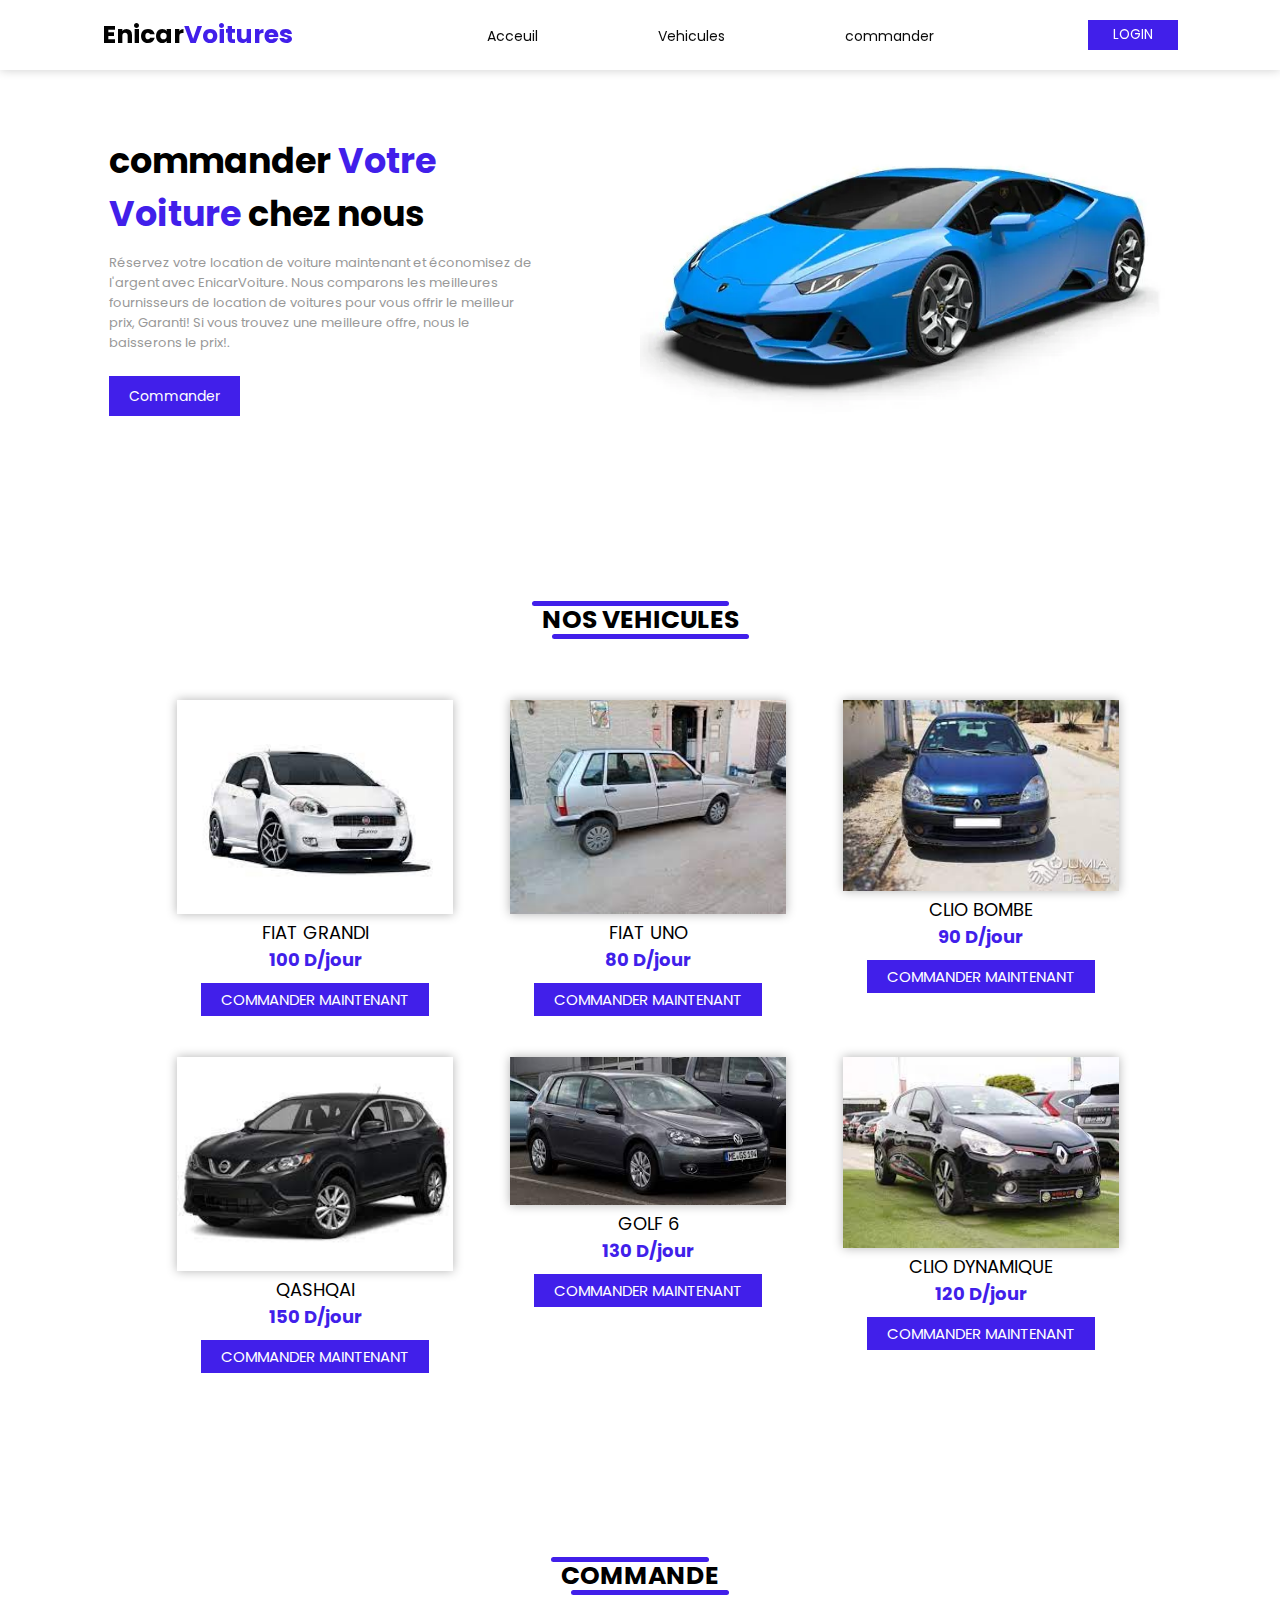
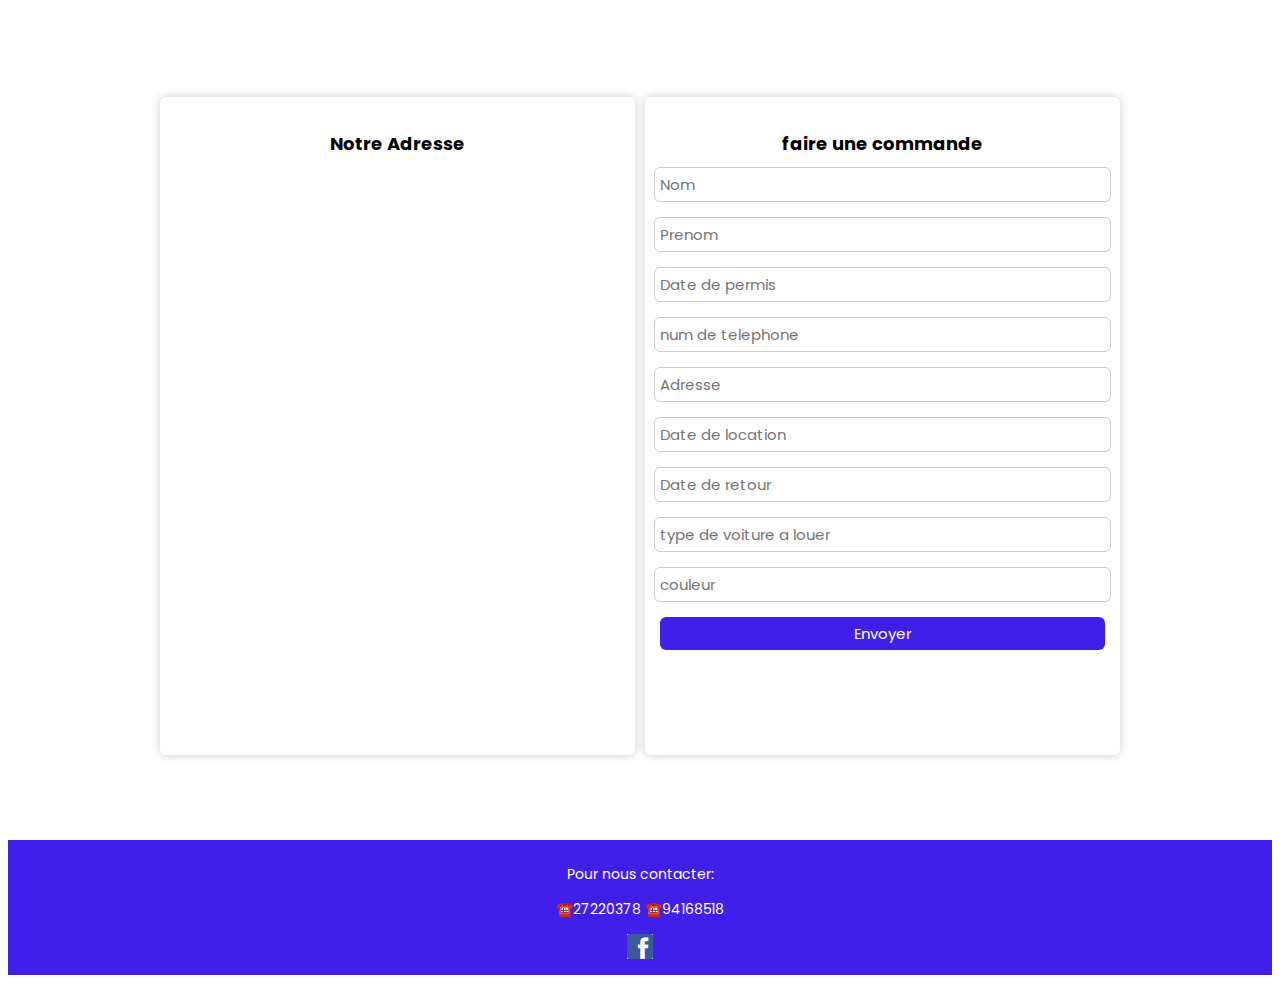
<file: Web55/index.html>
<!DOCTYPE html>
<html lang="en">
<head>
    <meta charset="UTF-8">
    <meta http-equiv="X-UA-Compatible" content="IE=edge">
    <meta name="viewport" content="width=device-width, initial-scale=1.0">
    <title>Location de voiture </title>
    <link rel="stylesheet" href="style.css">
</head>
<body>
    <nav>
        <div class="menu_toggle">
            <span></span>
        </div>

        <div class="logo">
            <p><span>Enicar</span>Voitures</p>
        </div>
        <ul class="menu">
            <li><a href="#home">Acceuil</a></li>
            <li><a href="#cars">Vehicules</a></li>
            <li><a href="#contact">commander</a></li>
        </ul>
        <a href="login.html"><button >LOGIN</button></a>
    </nav>
    
    <section id="home">
        <div class="left">
            <h1>commander <span>Votre Voiture</span> chez nous </h1>
            <p>Réservez votre location de voiture maintenant et économisez de l'argent avec EnicarVoiture.

                Nous comparons les meilleures fournisseurs de location de voitures pour vous offrir le meilleur prix, Garanti!
                
                Si vous trouvez une meilleure offre, nous le baisserons le prix!.</p>
            <a href="#contact">Commander</a>
        </div>
        <div class="right">
            <img src="images/img2.webp">
        </div>
    </section>

    <section id="cars">
        <h1 class="section_title">Nos vehicules</h1>
        <div class="images">
            <ul>
                <li >
                   <div>
                       <img src="images/car1.1.jpg" alt="">
                   </div>
                   <span>FIAT GRANDI</span>
                   <span class="prix">100 D/jour</span>
                   <a href="#contact">COMMANDER MAINTENANT</a>
                </li>
                <li >
                    <div>
                        <img src="images/car2.jpg" alt="" >
                    </div>
                    <span>FIAT UNO</span>
                    <span class="prix">80 D/jour</span>
                    <a href="#contact">COMMANDER MAINTENANT</a>
                 </li>
                 <li >
                    <div>
                        <img src="images/car3.jpg" alt="">
                    </div>
                    <span>CLIO BOMBE</span>
                    <span class="prix">90  D/jour</span>
                    <a href="#contact">COMMANDER MAINTENANT</a>
                 </li>
                 <li >
                    <div>
                        <img src="images/car4.jpg" alt="">
                    </div>
                    <span>QASHQAI</span>
                    <span class="prix">150  D/jour</span>
                    <a href="#contact">COMMANDER MAINTENANT</a>
                 </li>
                 <li >
                    <div>
                        <img src="images/car5.jpg" alt="">
                    </div>
                    <span>GOLF 6</span>
                    <span class="prix">130  D/jour</span>
                   <a href="#contact">COMMANDER MAINTENANT</a>
                 </li>
                 <li >
                    <div>
                        <img src="images/car6.jpg" alt="">
                    </div>
                    <span>CLIO DYNAMIQUE</span>
                    <span class="prix">120  D/jour</span>
                   <a href="#contact">COMMANDER MAINTENANT</a>
                 </li>
            </ul>
        </div>
    </section>
    <!-- section contact -->

    <section id="contact">
        <h1 class="section_title">Commande</h1>
        <div class="localisation_contact_div">
            <div class="localisation">
                <h3>Notre Adresse</h3>
                <iframe src="https://www.google.com/maps/embed?pb=!1m18!1m12!1m3!1d3192.376694835712!2d10.203276775560145!3d36.8574012722308!2m3!1f0!2f0!3f0!3m2!1i1024!2i768!4f13.1!3m3!1m2!1s0x12fd34d2cea8acd7%3A0x8919939a56307851!2sAnnexe%20ENICarthage!5e0!3m2!1sfr!2stn!4v1682811443059!5m2!1sfr!2stn" width="600" height="450" style="border:0;" allowfullscreen="" loading="lazy" referrerpolicy="no-referrer-when-downgrade"></iframe>
            </div>
            <div class="form_contact">
                <h3>faire une commande</h3>
                <form action="#">
                    <input type="text"placeholder="Nom">
                    <input type="text"placeholder="Prenom">
                    <input type="text" placeholder="Date de permis">
                    <input type="text"placeholder="num de telephone">
                    <input type="text"placeholder="Adresse">
                    <input type="text"placeholder="Date de location">
                    <input type="text"placeholder="Date de retour">
                    <input type="text"placeholder="type de voiture a louer ">
                    <input type="text"placeholder="couleur">
                    <input type="submit" value="Envoyer">
                </form>
            </div>
        </div>
    </section>
    <footer>
        <p>Pour nous contacter: </p>
        <p>☎️27220378  ☎️94168518</p>
        <a href="https://www.facebook.com/"><img src="images/fb.webp" width="2%" alt=""> </a>
    </footer>
    <script src="menu.js"></script>
    
</body>
</html>
</file>
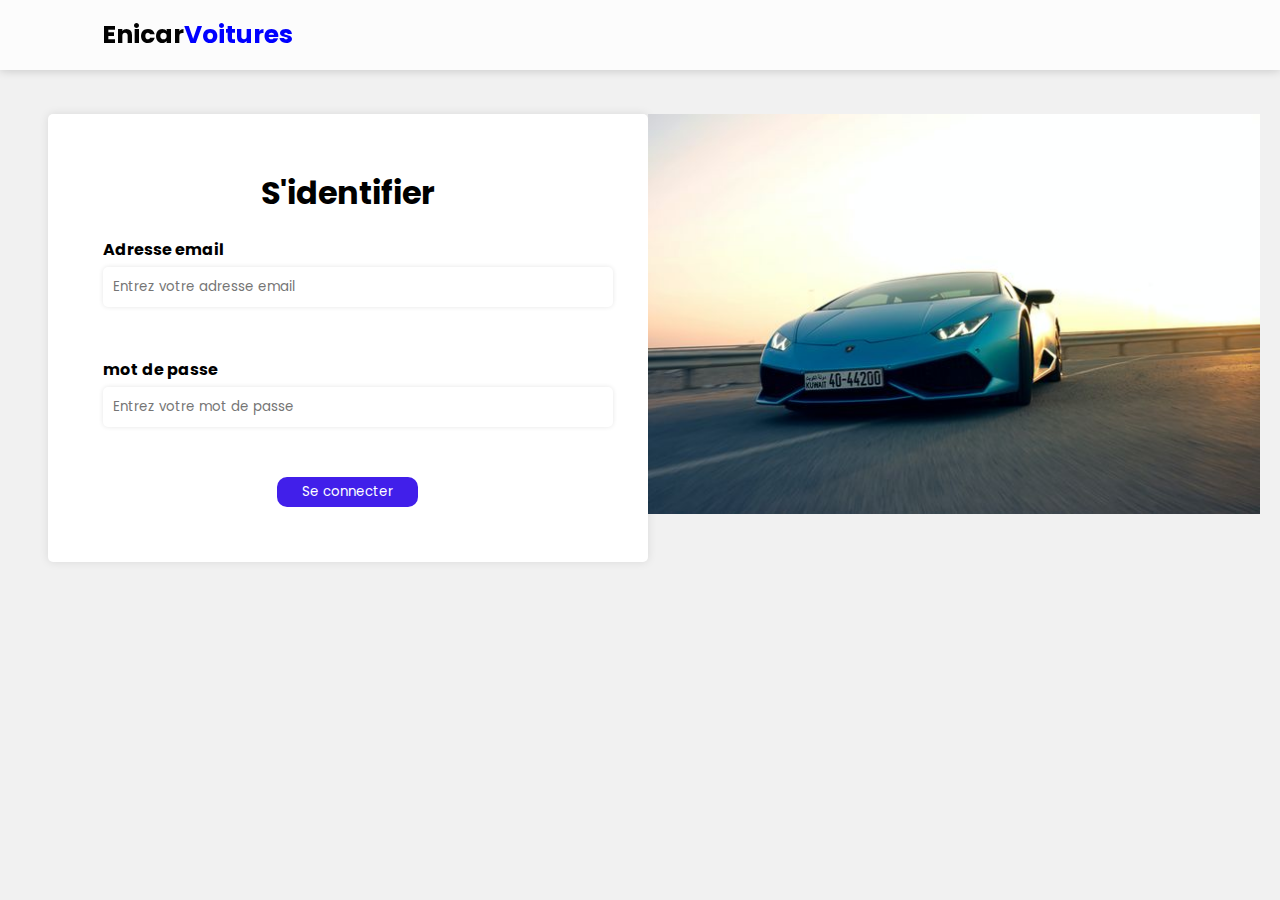
<file: Web55/login.html>
<!DOCTYPE html>
<html>
<head>
  <meta charset="UTF-8">
  <title> Agence de location de voitures</title>
  <link rel="stylesheet" href="login.css">
  <link rel="stylesheet" href="style.css">
</head>
<body>
<nav><div class="menu_toggle">
  <span></span>
</div>

<div class="logo">
  <a href="index.html"><span>Enicar</span>Voitures</a>
</div>
<ul class="menu">
  
</ul>
</nav>
<div class="home">
<div>
  <ul>
   <li class="container">
        <form id="signup-form" class="signup-form">
        <h1>S'identifier</h1>
        <div class="form-group">
          <label for="email">Adresse email</label>
          <input type="email" id="email" name="email" placeholder="Entrez votre adresse email" required>
         </div>
            <div class="form-group">
                <label for="password">mot de passe</label>
                <input type="password" id="password" name="password" placeholder="Entrez votre mot de passe" required minlength="8" pattern="(?=.*\d)(?=.*[a-z])(?=.*[A-Z]).{8,}" title="Le mot de passe doit contenir au moins 8 caractères, dont au moins une lettre majuscule, une lettre minuscule et un chiffre.">
            </div>
            <button type="submit" class="seconnecter_button">Se connecter</button>
        </form>
    </li>   
         <li class="image_container">
         <img src="car1.jpg" alt="" style="width: 100%;">
      </li>
    </ul>
</div>
</div>
</body>





</html>
</file>
<file: Web55/style.css>
/*Pour la police d'écriture google font*/
@import url('https://fonts.googleapis.com/css2?family=Poppins:wght@100;200;300;400;500&display=swap');
*{
    font-family: "Poppins" , sans-serif;
    text-decoration: none;
    border: none;
}

body {
    position: relative;
    
}
nav {
    position: fixed;
    top: 0;
    left: 0;
    right: 0;
    z-index: 200;
    background-color: #ffffffbd;
    display: flex;
    align-items: center;
    justify-content: space-between;
    padding: 10px 8%;
    height: 50px;
    box-shadow: 0 0 10px 0 rgba(0,0,0,0.2);
}
nav .logo {
    color: #411fea;
    font-size: 25px;
    font-weight: bold;
}
nav .logo span {
    color: #020202;
}
.menu {
    display: flex;
}
.menu li {
    list-style: none;
    margin: 0 60px;
}
.menu li a {
    font-size: 14px;
    color: #0a0a0a;
}
.menu li a:hover {
    color: #411fea;
}
nav button {
    background-color: #411fea;
    color: #fff;
    padding: 5px 25px;
}
#home {
    margin-top: 60px;
    padding: 0 8%;
    display: flex;
    align-items: center;
    justify-content: space-between;
}

::-webkit-scrollbar {
    width: 8px;
    background-color: transparent;
}
::-webkit-scrollbar-thumb{
    background-color: #411fea;
}

#home .left {
    width: 40%;
}
#home .left h1 {
    font-size: 35px;
    margin-bottom: 10px;
}
#home .left h1 span {
    color: #411fea;
}
#home .left p {
     margin-bottom: 30px;
    color: #999;
    font-size: 13px;
}
#home .left a {
    background-color: #411fea;
    padding: 10px 20px;
    font-size: 14px;
    color: #fff;
    transition: 0.5s;
}
#home .left a:hover {
    background-color: #000;
}
#home .right {
    width: 50%;
    display: flex;
    align-items: center;
    justify-content: center;
}
#home .right img {
    width: 100%;
    height: 100%*;
}
#cars {
    margin-top: 10%;
    display: flex;
    align-items: center;
    justify-content: center;
    flex-direction: column;
}
.section_title {
    text-transform: uppercase;
    position: relative;
    font-size: 25px;
    
}
.section_title:before {
    position: absolute;
    left: 10px;
    bottom: 0;
    content: "";
    background-color: #411fea;
    width: 100%;
    height: 5px;
    border-radius: 6px;
}
.section_title:after {
    position: absolute;
    top: 0;
    left: -10px;
    content: "";
    background-color: #411fea;
    width: 100%;
    height: 5px;
    border-radius: 6px;
}
.images {
    padding: 0 8%;
}
.images ul {
    display: flex;
    flex-wrap: wrap;
    width: 100%;
}
.images li {
    display: flex;
    flex-direction: column;
    align-items: center;
    margin: 2.665%;
    transition: 0.5s;
    height: 300px;
    width: 26%;
}

.images li div {
    width: 100%;
   
    margin-bottom: 5px;
    box-shadow: 0 0 10px rgba(0,0,0,0.3);
}
.images li div img {
    height: 100%;
    width: 100%;
}

.images li:hover {
    transform: scale(1.1);
    margin: 20px;
}
.images li span {
    color: #000;
    font-size: 18px;
}
#cars li span.prix {
   color: #411fea;
   font-weight: bold;
   margin-bottom: 10px;
}
#cars li a {
    background-color: #411fea;
    color: #fff;
    padding: 5px 20px;
    font-size: 15px;
}
#contact {
    height: 100vh;
    display: flex;
    align-items: center;
    justify-content: center;
    flex-direction: column;
    text-align: center;
    padding: 0 12%;
    margin-top: 11%;
    
}
.localisation_contact_div {
    display: flex;
    align-items: center;
    justify-content: space-between;
    gap: 10px;
    width: 100%;
    margin: 100px 0;
    height: 80vh;
}
.localisation {
    width: 49%;
    padding: 15px;
    border-radius: 6px;
    box-shadow: 0 0 10px rgba(0,0,0,0.2);
    height: 100%;
    
}
.localisation iframe {
    width: 100%;
    border-radius: 6px;
}

.localisation_contact_div .form_contact {
    width: 49%;
    height: 100%;
    box-shadow: 0 0 10px rgba(0,0,0,0.2);
    padding: 15px;
    border-radius: 6px;
}
.localisation_contact_div h3 {
    margin-bottom: 10px;
    font-size: 18px;
}
.localisation_contact_div .form_contact form {
    display: flex;
    align-items: center;
    justify-content: center;
    flex-direction: column;
    width: 100%;
}
.form_contact form input , textarea {
    border: 1px solid #ccc;
    width: 100%;
    margin-bottom: 15px;
    padding: 5px;
    outline: 0;
    border-radius: 6px;
    font-size: 15px;
    resize: none;
}
.form_contact form input[type="submit"]{
    margin-bottom: 0;
    background-color: #411fea;
    color: #fff;
    border: 0;
}
footer {
    background-color: #411fea;
    text-align: center;
    padding: 10px 0;
    color: #fff;
    font-size: 14px;
}
.menu_toggle {
    display: none;
}


@media (max-width:682px) {
    
    nav .menu {
        display: none;
    }
    #home {
        padding:  0 10px;
        justify-content: center;
        flex-direction: column;
    }
     #home .left ,   #home .right {
        width: 100%;
    }
    #home h1 {
        margin-top: 100px;
    }
    .right {
        margin-top: 50px;
        width: 60%;
    }
    .images li {
        width: 100%;
    }
    #services {
        padding: 0 10px;
    }
    .service {
        width: 100%;
    }
    #contact {
        height: auto;
    }
    .localisation_contact_div {
        height: auto;
        flex-direction: column;
        width: 100%;

    }
    .localisation{
        width: 100%;
        margin-bottom: 30px;
    }
    .localisation_contact_div .form_contact {
        width: 100%;
        margin-bottom: 30px;
    }
    .menu_toggle {
        height: 50px;
        width: 50px;
        position: relative;
        display: flex;
        align-items: center;
        justify-content: center;
        cursor: pointer;
    }
    .menu_toggle span {
        width: 35px;
        background-color: #411fea;
        height: 5px;
        border-radius: 6px;
        transition: 0.5s;
     }
    .menu_toggle span.active {
        width: 0px;
    }
    .menu_toggle::before {
        position: absolute;
        content: "";
        width: 20px;
        height: 5px;
        background-color: #411fea;
        transform:translateY(10px);
        border-radius: 6px;
    }
    .menu_toggle.active::before {
        width: 28px;
        transform: rotate(45deg);
    }
    .menu_toggle::after {
        position: absolute;
        content: "";
        width: 20px;
        height: 5px;
        background-color: #411fea;
        transform:translateY(-10px);
        border-radius: 6px;
        transition: 0.5s;
    }
    .menu_toggle.active::after {
        width: 28px;
        transform: rotate(-45deg);
    }
    nav .menu.responsive {
        position: absolute;
        top: 50px;
        left: 0;
        display: flex;
        width: 100%;
        height: 50px;
        align-items: center;
        justify-content: center;
        flex-wrap: wrap;
        z-index: 2;
        background-color: #fff;
        border-top: 1px solid #ccc;
        border-bottom: 1px solid #ccc;
    }
   


}
</file>
<file: Web55/login.css>
ul {
    display: flex;
    margin: 0;
    flex-wrap: wrap;

  }
ul li {
    list-style: none;
}
a {
  color: blue;
  text-decoration: none;
}

a:hover {
  color: red;
 
}
/* Couleur de texte pour le lien hypertexte cliqué */
a:visited {
  color:  #411fea;
  text-decoration: none;
}
body {
    font-family: Arial, sans-serif;
    background-color: #f1f1f1;
  }
  nav {
    position: fixed;
    top: 0;
    left: 0;
    right: 0;
    z-index: 20;
    background-color: #28135b;
    display: flex;
    align-items: center;
    justify-content: space-between;
    padding: 10px 8%;
    height: 35px;
    box-shadow: 0 0 10px 0 rgba(0,0,0,0.2);
}
  
  .container {
    width: 40%;
    float: left;
    margin: 0;
    padding: 55px;
    background-color: #fff;
    border-radius: 5px;
    box-shadow: 0px 0px 10px rgba(0, 0, 0, 0.1);
  }
  
  .image_container {
    width: 50%;
    float: right;
    margin: 0;
    padding: 0;
  }
  .seconnecter_button{

    background-color: #411fea;
    color: #fff;
    padding: 5px 25px;
    border-radius: 10px;
  }
  .signup-form {
    display: flex;
    flex-direction: column;
    align-items: center;
    gap: 0px;
  }
  
  .signup-form h1 {
    margin-top: 0;
    margin-bottom: 20px;
  }
  
  .form-group {
    display: flex;
    flex-direction: column;
    margin-bottom: 50px;
    width: 100%;
  }
  
  label {
    font-weight: bold;
  }
  
  input[type="text"],
  input[type="email"],
  input[type="password"],
  input[type="date"] {
    padding: 10px;
    border-radius: 5px;
    border: none;
    box-shadow: 0px 0px 5px rgba(0, 0, 0, 0.1);
    width: 100%;
    margin-top: 5px
  }
  .home {
    margin-top: 9%;
  }
</file>
